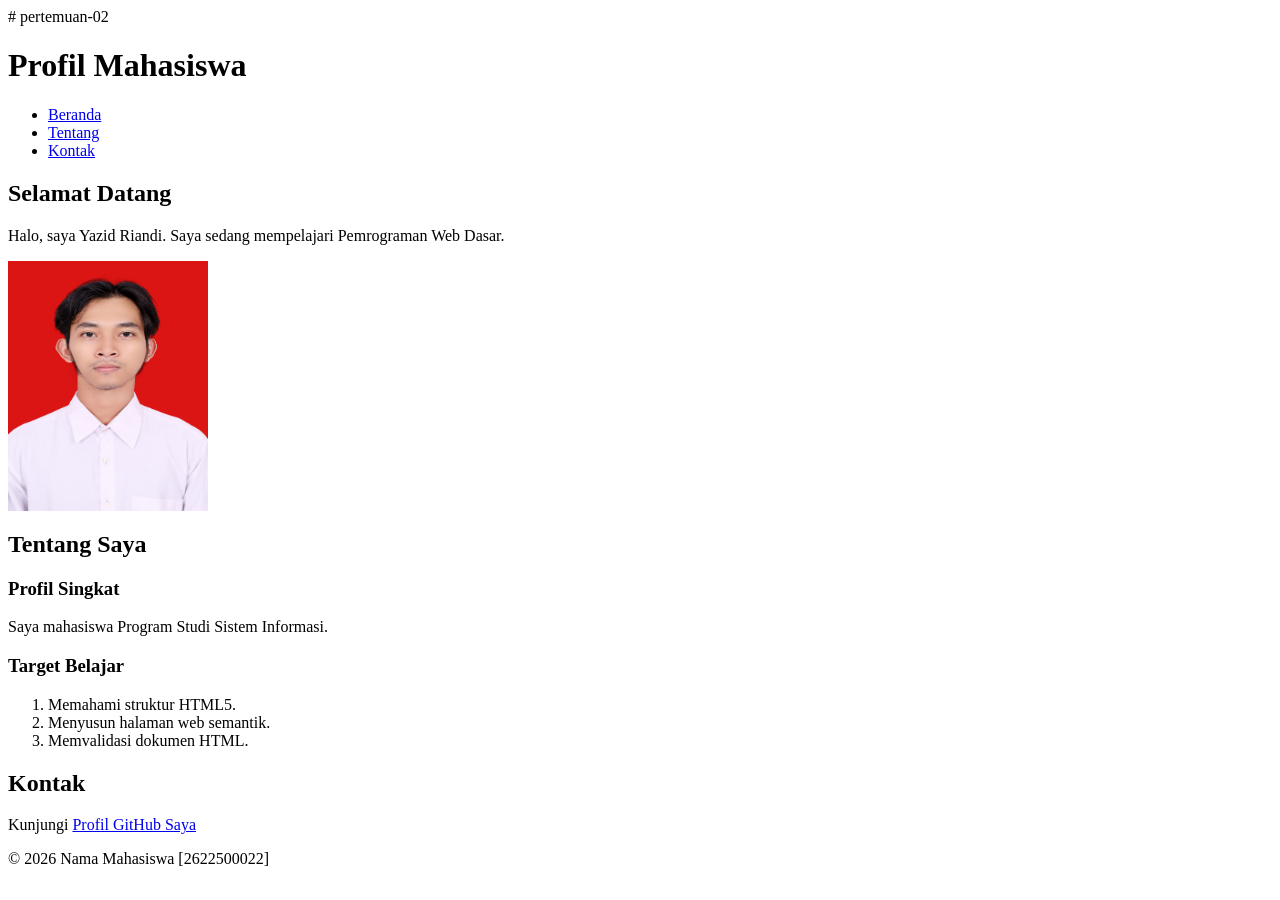
<file: pertemuan-02/index.html>
# pertemuan-02
<!DOCTYPE html>
<html lang="id">
<head>
    <meta charset="UTF-8">
    <meta name="viewport" content="width=device-width, initial-scale=1.0">
    <title>Profil Mahasiswa</title>
</head>
<body> 
    <header>
        <h1>Profil Mahasiswa</h1>
    <nav>
        <ul>
            <li><a href="#home">Beranda</a></li>
            <li><a href="#about">Tentang</a></li>
            <li><a href="#contact">Kontak</a></li>
        </ul>
    </nav>
</header>
    <main>
        <section id="home">
            <h2>Selamat Datang</h2>
            <p>Halo, saya Yazid Riandi. Saya sedang mempelajari Pemrograman Web Dasar.</p>
            <img src="img/foto-profil.jpg" width="200" height="250" alt="Foto Profil Nama Mahasiswa">
        </section>
        <section id="about">
            <h2>Tentang Saya</h2>
            <article>
                <h3>Profil Singkat</h3>
                <p>Saya mahasiswa Program Studi Sistem Informasi.</p>

                <h3>Target Belajar</h3>
                <ol>
                    <li>Memahami struktur HTML5.</li>
                    <li>Menyusun halaman web semantik.</li>
                    <li>Memvalidasi dokumen HTML.</li>
                </ol>
            </article>
        </section>
        
        <section id="contact">
            <h2>Kontak</h2>
            <p>Kunjungi <a href="https://github.com/yazid-riandi/2622500022-PWD-SI1J-2627">Profil GitHub Saya</a></p>
        </section>
    </main>

    <footer>
        <p>&copy; 2026 Nama Mahasiswa [2622500022]</p>
    </footer>
</body>
</html>
</file>
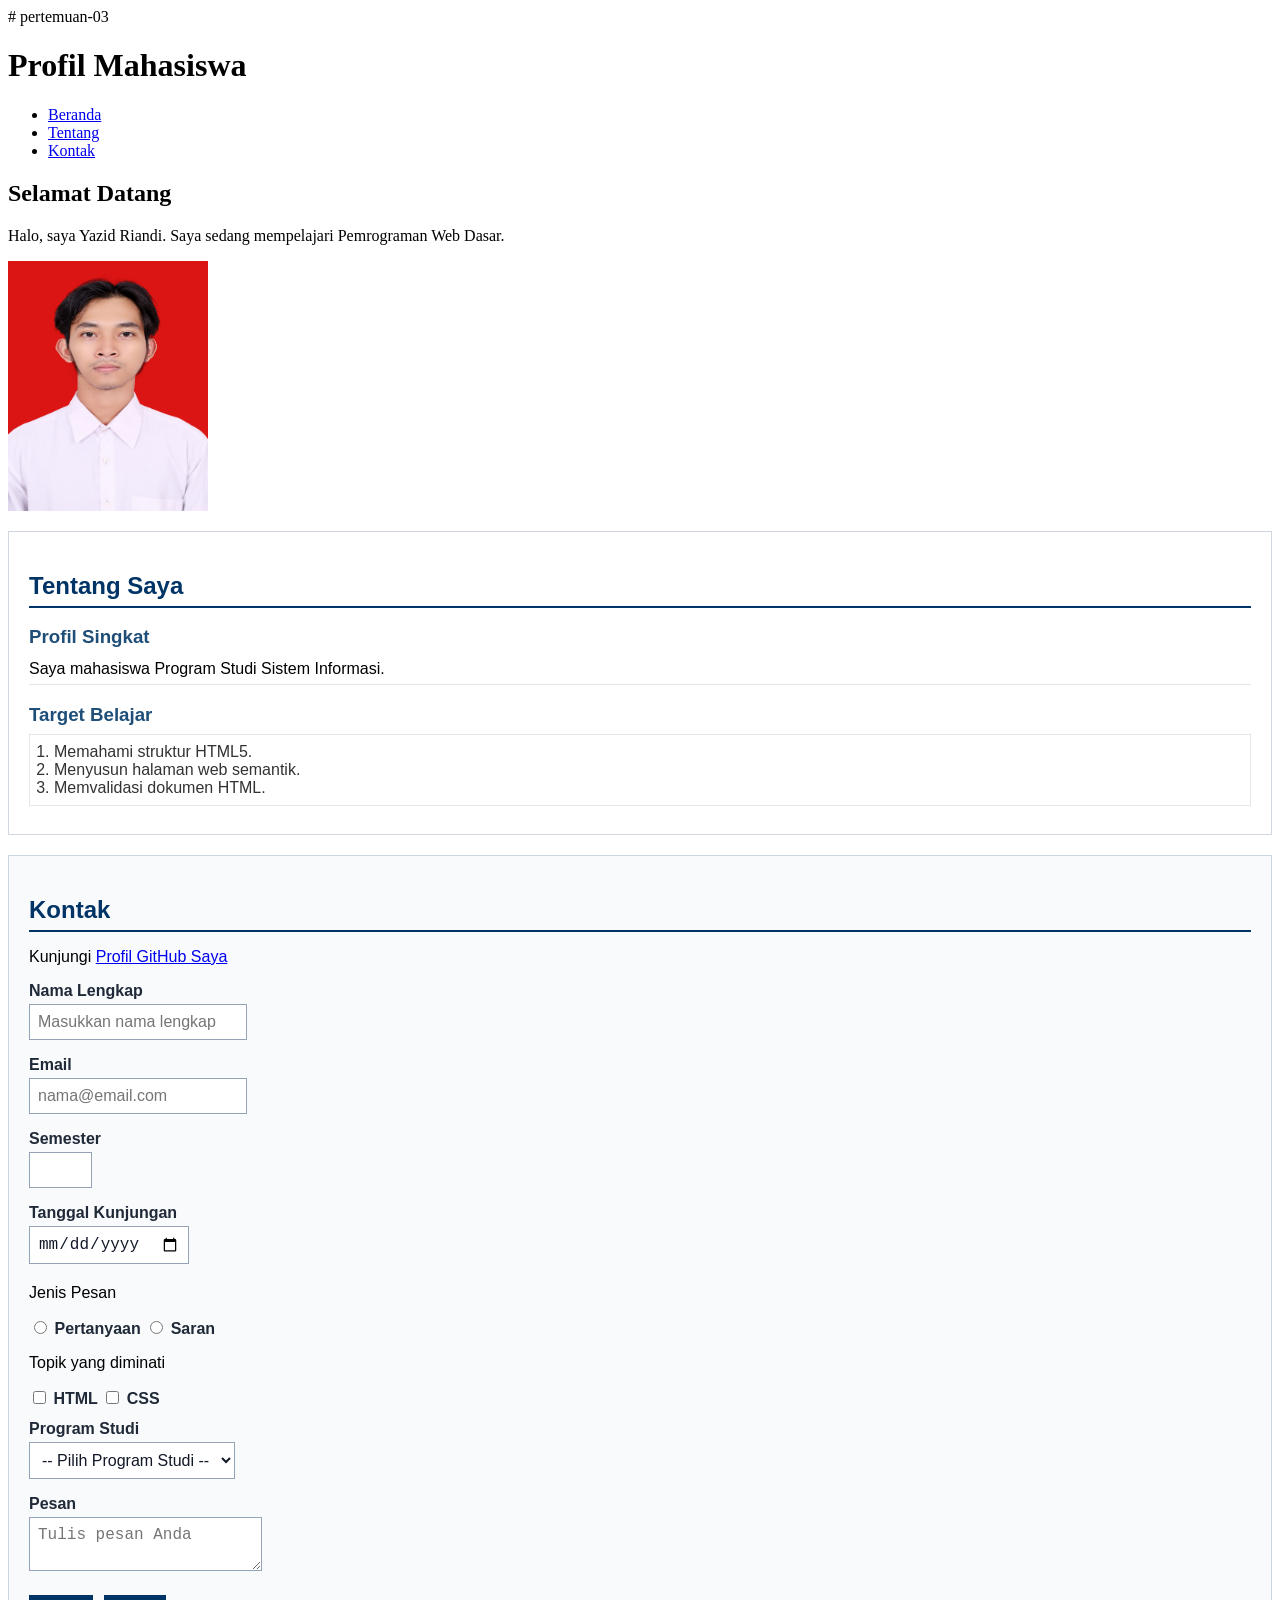
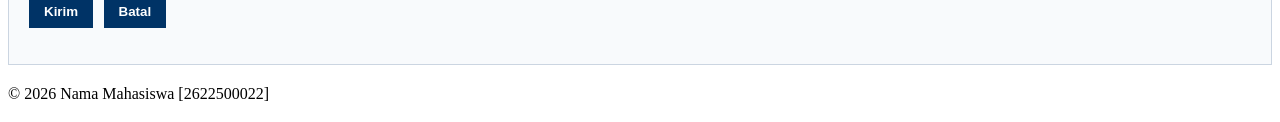
<file: pertemuan-03/index.html>
# pertemuan-03

<!DOCTYPE html>
<html lang="id">
<head>
    <meta charset="UTF-8">
    <meta name="viewport" content="width=device-width, initial-scale=1.0">
    <title>Profil Mahasiswa</title>

    <style>
        #about {
            background-color: #ffffff;
            border: 1px solid #d0d7de;
            padding: 20px;
            margin: 20px 0;
            font-family: Arial, sans-serif;
        }

        #about h2 {
            color: #003366;
            border-bottom: 2px solid #003366;
            padding-bottom: 6px;
            margin-bottom: 16px;
        }

        #about h3 {
            color: #1f4e78;
            margin-bottom: 6px;
        }

        #about p {
            margin: 6px 0;
            padding: 6px 0;
            border-bottom: 1px solid #e6e6e6;
        }

        #about ol {
            color: #333333;
            margin: 8px 0;
            padding: 8px 24px;
            border: 1px solid #e6e6e6;
        }

        #contact {
            background-color: #f8fafc;
            border: 1px solid #cbd5e1;
            padding: 20px;
            margin: 20px 0;
            font-family: Arial, sans-serif;
        }

        #contact h2 {
            color: #003366;
            border-bottom: 2px solid #003366;
            padding-bottom: 6px;
            margin-bottom: 16px;
        }

        .form-group {
            margin: 12px 0;
        }

        #contact label {
            color: #1f2937;
            font-weight:bold;
        }

        .input-form {
            background-color: #ffffff;
            color: #111827;
            font-size: 16px;
            padding: 8px;
            margin: 4px 0;
            border: 1px solid #94a3b8;
        }

        #contact button {
            background-color: #003366;
            color: #ffffff;
            font-weight: bold;
            padding: 8px 14px;
            margin: 8px 6px 0 0;
            border: 1px solid #003366;
        }
    </style>
</head>
<body> 
    <header>
        <h1>Profil Mahasiswa</h1>
    <nav>
        <ul>
            <li><a href="#home">Beranda</a></li>
            <li><a href="#about">Tentang</a></li>
            <li><a href="#contact">Kontak</a></li>
        </ul>
    </nav>
</header>
    <main>
        <section id="home">
            <h2>Selamat Datang</h2>
            <p>Halo, saya Yazid Riandi. Saya sedang mempelajari Pemrograman Web Dasar.</p>
            <img src="img/foto-profil.jpg" width="200" height="250" alt="Foto Profil Nama Mahasiswa">
        </section>
        <section id="about">
            <h2>Tentang Saya</h2>
            <article>
                <h3>Profil Singkat</h3>
                <p>Saya mahasiswa Program Studi Sistem Informasi.</p>

                <h3>Target Belajar</h3>
                <ol>
                    <li>Memahami struktur HTML5.</li>
                    <li>Menyusun halaman web semantik.</li>
                    <li>Memvalidasi dokumen HTML.</li>
                </ol>
            </article>
        </section>
        
        <section id="contact">
            <h2>Kontak</h2>
            <p>Kunjungi <a href="https://github.com/yazid-riandi/2622500022-PWD-SI1J-2627">Profil GitHub Saya</a></p>

            <form action="index.html" method="get">
                <div class="form-group">
                    <label for="nama">Nama Lengkap</label><br>
                    <input class="input-form"
                           type="text"
                           id="nama"
                           name="nama"
                           placeholder="Masukkan nama lengkap"
                           minlenght="3"
                           maxlenght="50"
                           required=>
                </div>

                <div class="form-group">
                    <label for="email">Email</label><br>
                    <input class="input-form"
                           type="email"
                           id="email"
                           name="email"
                           placeholder="nama@email.com"
                           required>
                </div>

                <div class="form-group">
                    <label for="semester">Semester</label><br>
                    <input class="input-form"
                           type="number"
                           id="semester"
                           name="semester"
                           min="1"
                           max="14"
                           required>
                </div>

                <div class="form-group">
                <label for="tanggal">Tanggal Kunjungan</label><br>
                <input class="input-form"
                       type="date"
                       id="tanggal"
                       name="tanggal"
                       required>
                </div>

                <div class="form-group">
                    <p>Jenis Pesan</p>
                    <input type="radio" id="pertanyaan" name="jenis_pesan"
                           value="pertanyaan" required>
                     <label for="pertanyaan">Pertanyaan</label>
                     <input type="radio" id="saran" name="jenis-pesan"
                            value="saran">
                     <label for="saran">Saran</label>
                </div>

                <div class="form-group">
                    <p>Topik yang diminati</p>
                    <input type="checkbox" id="minat-html" name="minat" value="HTML">
                    <label for="minat-html">HTML</label>
                    <input type="checkbox" id="minat-css" name="minat" value="CSS">
                    <label for="minat-css">CSS</label>
                    </label>
                </div>

                <div class="form-group">
                    <label for="prodi">Program Studi</label><br>
                    <select class="input-form" id="prodi" name="prodi" required>
                        <option value="">-- Pilih Program Studi --</option>
                        <option value="SI">Sistem Informasi</option>
                        <option value="TI">Teknik Informatika</option>
                    </select>
                </div>

                <div class="form-group">
                    <label for="pesan">Pesan</label><br>
                    <textarea class="input-form"
                              id="pesan"
                              name="pesan"
                              maxlenght="300"
                              placeholder="Tulis pesan Anda"
                              reuired></textarea>
                </div>

                <button type="submit">Kirim</button>
                <button type="reset">Batal</button>
            </form>
        </section>
    </main>

    <footer>
        <p>&copy; 2026 Nama Mahasiswa [2622500022]</p>
    </footer>
</body>
</html>
</file>
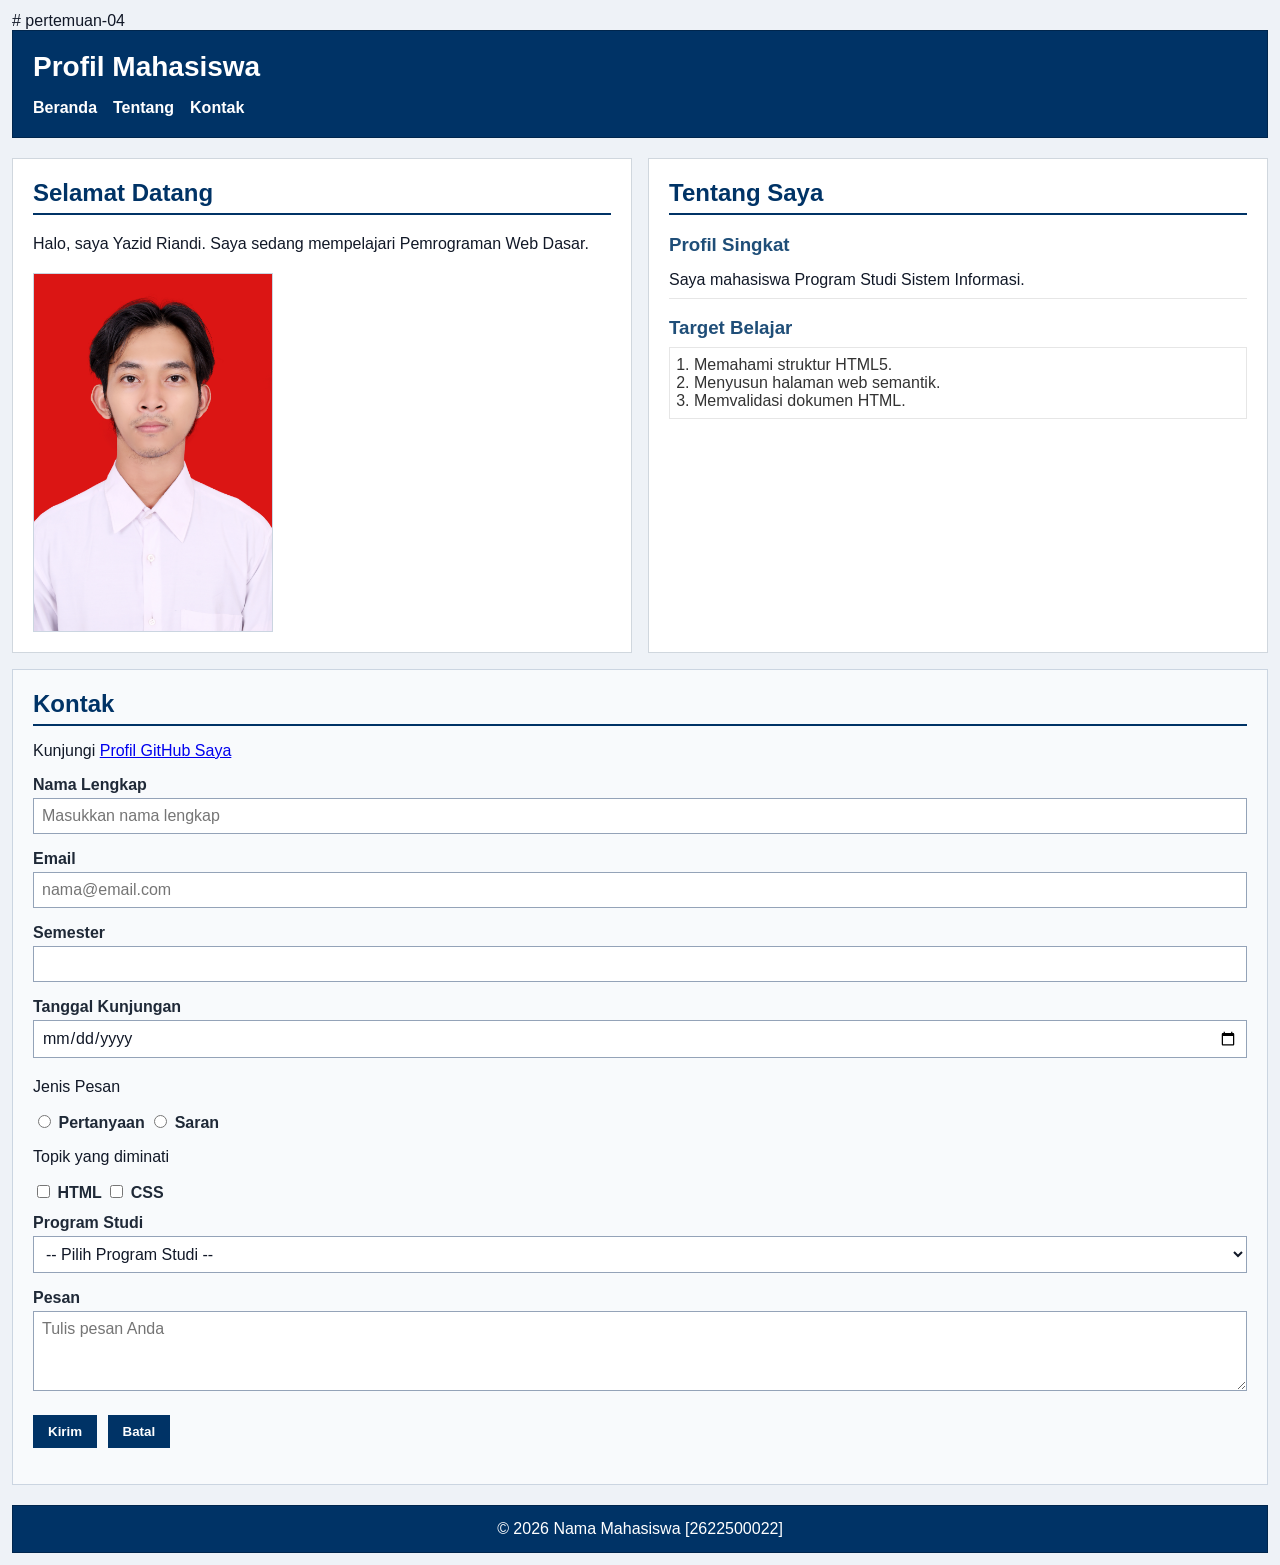
<file: pertemuan-04/index.html>
# pertemuan-04
<!DOCTYPE html>
<html lang="id">
<head>
    <meta charset="UTF-8">
    <meta name="viewport" content="width=device-width, initial-scale=1.0">
    <title>Profil Mahasiswa</title>
    <link rel ="stylesheet" href="Style.css" />

</head>
<body> 
    <header>
        <h1>Profil Mahasiswa</h1>
    <nav>
        <ul>
            <li><a href="#home">Beranda</a></li>
            <li><a href="#about">Tentang</a></li>
            <li><a href="#contact">Kontak</a></li>
        </ul>
    </nav>
</header>
    <main>
        <section id="home">
            <h2>Selamat Datang</h2>
            <p>Halo, saya Yazid Riandi. Saya sedang mempelajari Pemrograman Web Dasar.</p>
            <img src="img/foto-profil.jpg" width="200" height="250" alt="Foto Profil Nama Mahasiswa">
        </section>
        <section id="about">
            <h2>Tentang Saya</h2>
            <article>
                <h3>Profil Singkat</h3>
                <p>Saya mahasiswa Program Studi Sistem Informasi.</p>

                <h3>Target Belajar</h3>
                <ol>
                    <li>Memahami struktur HTML5.</li>
                    <li>Menyusun halaman web semantik.</li>
                    <li>Memvalidasi dokumen HTML.</li>
                </ol>
            </article>
        </section>
        
        <section id="contact">
            <h2>Kontak</h2>
            <p>Kunjungi <a href="https://github.com/yazid-riandi/2622500022-PWD-SI1J-2627">Profil GitHub Saya</a></p>

            <form action="index.html" method="get">
                <div class="form-group">
                    <label for="nama">Nama Lengkap</label><br>
                    <input class="input-form"
                           type="text"
                           id="nama"
                           name="nama"
                           placeholder="Masukkan nama lengkap"
                           minlenght="3"
                           maxlenght="50"
                           required=>
                </div>

                <div class="form-group">
                    <label for="email">Email</label><br>
                    <input class="input-form"
                           type="email"
                           id="email"
                           name="email"
                           placeholder="nama@email.com"
                           required>
                </div>

                <div class="form-group">
                    <label for="semester">Semester</label><br>
                    <input class="input-form"
                           type="number"
                           id="semester"
                           name="semester"
                           min="1"
                           max="14"
                           required>
                </div>

                <div class="form-group">
                <label for="tanggal">Tanggal Kunjungan</label><br>
                <input class="input-form"
                       type="date"
                       id="tanggal"
                       name="tanggal"
                       required>
                </div>

                <div class="form-group">
                    <p>Jenis Pesan</p>
                    <input type="radio" id="pertanyaan" name="jenis_pesan"
                           value="pertanyaan" required>
                     <label for="pertanyaan">Pertanyaan</label>
                     <input type="radio" id="saran" name="jenis-pesan"
                            value="saran">
                     <label for="saran">Saran</label>
                </div>

                <div class="form-group">
                    <p>Topik yang diminati</p>
                    <input type="checkbox" id="minat-html" name="minat" value="HTML">
                    <label for="minat-html">HTML</label>
                    <input type="checkbox" id="minat-css" name="minat" value="CSS">
                    <label for="minat-css">CSS</label>
                    </label>
                </div>

                <div class="form-group">
                    <label for="prodi">Program Studi</label><br>
                    <select class="input-form" id="prodi" name="prodi" required>
                        <option value="">-- Pilih Program Studi --</option>
                        <option value="SI">Sistem Informasi</option>
                        <option value="TI">Teknik Informatika</option>
                    </select>
                </div>

                <div class="form-group">
                    <label for="pesan">Pesan</label><br>
                    <textarea class="input-form"
                              id="pesan"
                              name="pesan"
                              maxlenght="300"
                              placeholder="Tulis pesan Anda"
                              reuired></textarea>
                </div>

                <button type="submit">Kirim</button>
                <button type="reset">Batal</button>
            </form>
        </section>
    </main>

    <footer>
        <p>&copy; 2026 Nama Mahasiswa [2622500022]</p>
    </footer>
</body>
</html>
</file>
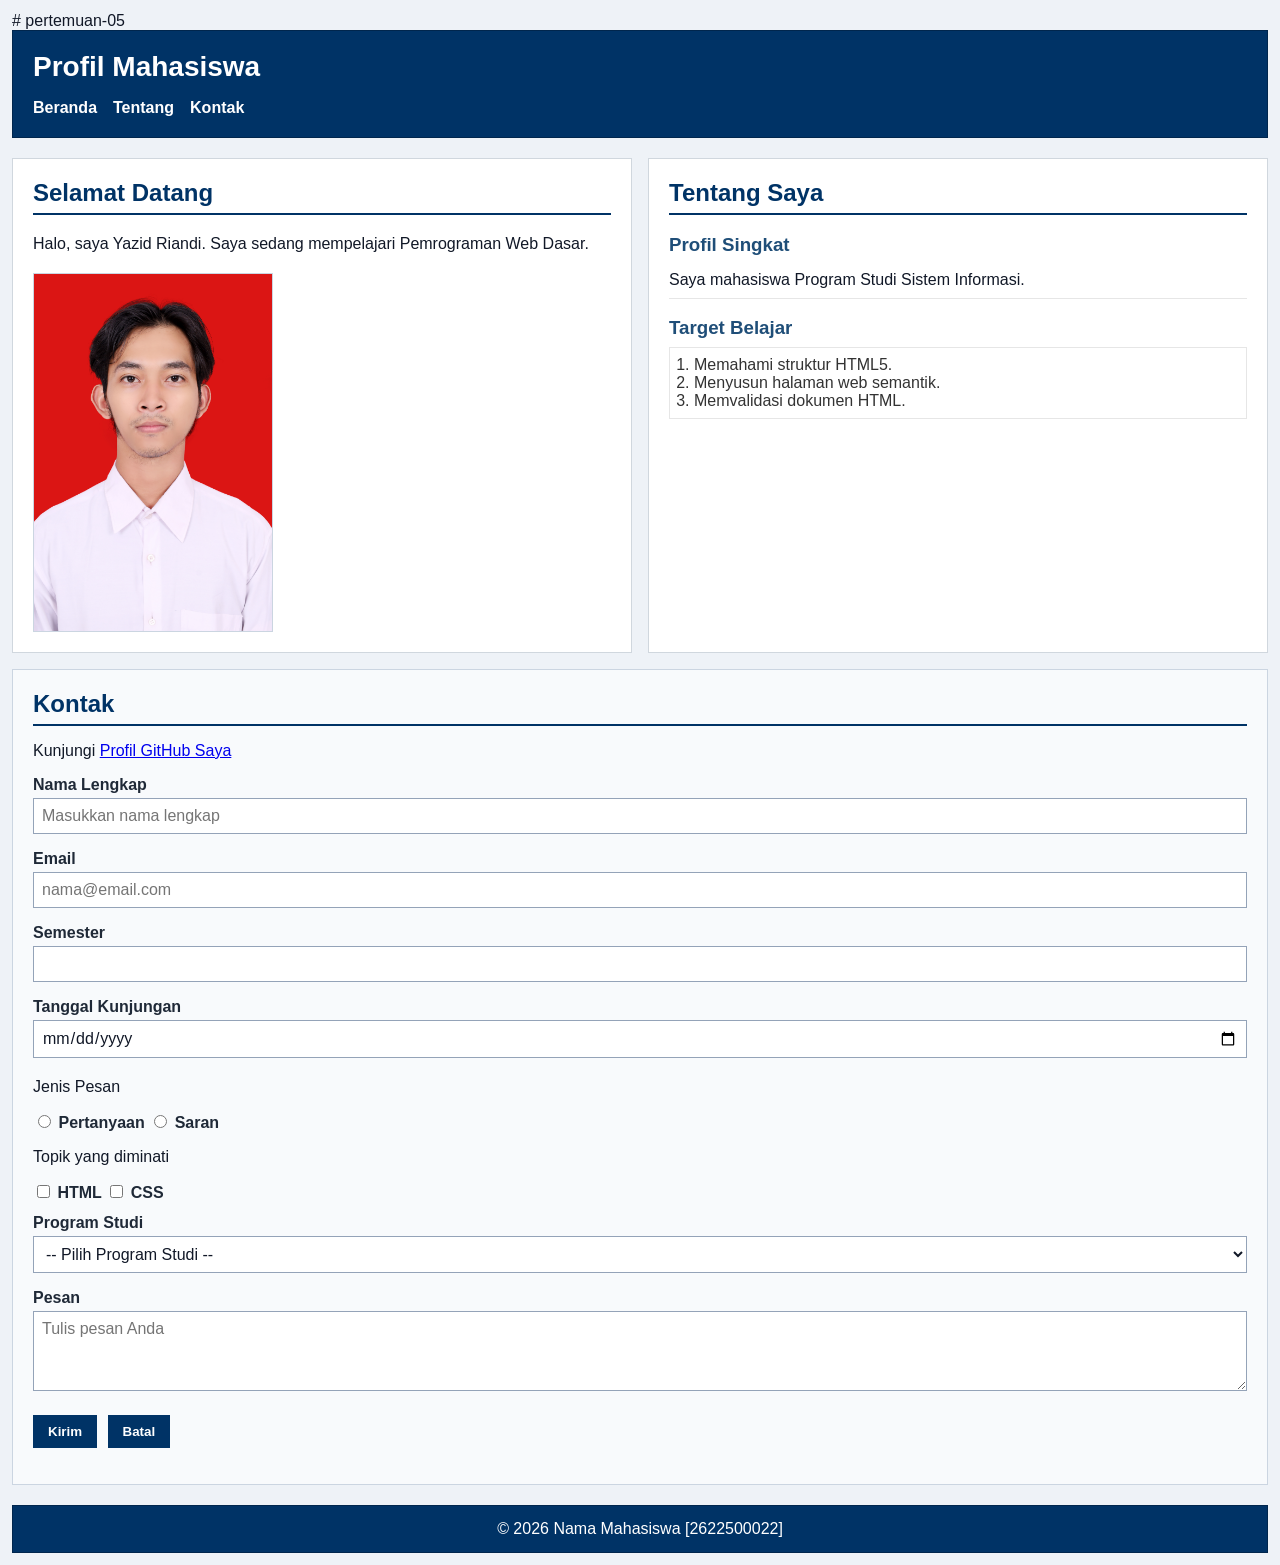
<file: pertemuan-05/index.html>
# pertemuan-05
<!DOCTYPE html>
<html lang="id">
<head>
    <meta charset="UTF-8">
    <meta name="viewport" content="width=device-width, initial-scale=1.0">
    <title>Profil Mahasiswa</title>
    <link rel ="stylesheet" href="Style.css" />

</head>
<body> 
    <header>
        <div class="header-top">
         <h1>Profil Mahasiswa</h1>

        <button
            class="nav-toggle"
            id="navToggle"
            type="button"
            aria-label="Buka navigasi"
            aria-controls="navMenu"
            aria-expanded="fal"
         >
            &#9776;
        </button>
    </div>

    <nav>
        <ul id="navMenu">
            <li><a href="#home">Beranda</a></li>
            <li><a href="#about">Tentang</a></li>
            <li><a href="#contact">Kontak</a></li>
        </ul>
    </nav>
</header>

    <main>
        <section id="home">
            <h2>Selamat Datang</h2>
            <p>Halo, saya Yazid Riandi. Saya sedang mempelajari Pemrograman Web Dasar.</p>

            <img src="img/foto-profil.jpg" width="200" height="250" alt="Foto Profil Nama Mahasiswa">
        </section>

        <section id="about">
            <h2>Tentang Saya</h2>
            <article>
                <h3>Profil Singkat</h3>
                <p>Saya mahasiswa Program Studi Sistem Informasi.</p>

                <h3>Target Belajar</h3>
                <ol>
                    <li>Memahami struktur HTML5.</li>
                    <li>Menyusun halaman web semantik.</li>
                    <li>Memvalidasi dokumen HTML.</li>
                </ol>
            </article>
        </section>
        
        <section id="contact">
            <h2>Kontak</h2>

            <p> Kunjungi <a href="https://github.com/yazid-riandi/2622500022-PWD-SI1J-2627">Profil GitHub Saya</a></p>

            <form id="contactForm" action="index.html" method="get" novalidate>
                <div class="form-group">
                    <label for="nama">Nama Lengkap</label><br>

                    <input 
                        class="input-form"
                        type="text"
                        id="nama"
                        name="nama"
                        placeholder="Masukkan nama lengkap"
                        minlength="3"
                        maxlength="50"
                        required>
                </div>

                <div class="form-group">
                    <label for="email">Email</label><br>

                    <input class="input-form"
                           type="email"
                           id="email"
                           name="email"
                           placeholder="nama@email.com"
                           required>
                </div>

                <div class="form-group">
                    <label for="semester">Semester</label><br>
                    <input class="input-form"
                           type="number"
                           id="semester"
                           name="semester"
                           min="1"
                           max="14"
                           required>
                </div>

                <div class="form-group">
                <label for="tanggal">Tanggal Kunjungan</label><br>
                <input class="input-form"
                       type="date"
                       id="tanggal"
                       name="tanggal"
                       required>
                </div>

                <div class="form-group">
                    <p>Jenis Pesan</p>
                    <input type="radio" id="pertanyaan" name="jenis_pesan"
                           value="pertanyaan" required>
                     <label for="pertanyaan">Pertanyaan</label>
                     <input type="radio" id="saran" name="jenis-pesan"
                            value="saran">
                     <label for="saran">Saran</label>
                </div>

                <div class="form-group">
                    <p>Topik yang diminati</p>
                    <input type="checkbox" id="minat-html" name="minat" value="HTML">
                    <label for="minat-html">HTML</label>
                    <input type="checkbox" id="minat-css" name="minat" value="CSS">
                    <label for="minat-css">CSS</label>
                    </label>
                </div>

                <div class="form-group">
                    <label for="prodi">Program Studi</label><br>
                    <select class="input-form" id="prodi" name="prodi" required>
                        <option value="">-- Pilih Program Studi --</option>
                        <option value="SI">Sistem Informasi</option>
                        <option value="TI">Teknik Informatika</option>
                    </select>
                </div>

                <div class="form-group">
                    <label for="pesan">Pesan</label><br>
                    <textarea class="input-form"
                              id="pesan"
                              name="pesan"
                              maxlenght="300"
                              placeholder="Tulis pesan Anda"
                              required></textarea>
                </div>

                <button type="submit">Kirim</button>
                <button type="reset">Batal</button>
                <p id="formFeedback"></p>
            </form>
        </section>
    </main>

    <footer>
        <p>&copy; 2026 Nama Mahasiswa [2622500022]</p>
    </footer>
    <script src="script.js"></script>
</body>
</html>
</file>
<file: pertemuan-04/Style.css>
* {
            box-sizing: border-box;
        }

        body {
            margin: 0;
            padding: 12px;
            font-family: Arial, sans-serif;
            color: #111827;
            background-color: #eef2f7;
        }

        /* Header */
        header {
            background-color: #003366;
            color: #ffffff;
            padding: 20px;
            margin-bottom: 20px;
            border: 1px solid #00264d;
        }

        header h1 {
            margin: 0 0 16px;
            font-size: 28px;
        }

        nav ul {
            display: flex;
            flex-direction: column;
            justify-content: flex-start;
            align-items: flex-start;
            gap: 8px;
            margin: 0;
            padding: 0;
            list-style: none;
        }

        nav a {
            color: #ffffff;
            font-weight: bold;
            text-decoration: none;
        }

        main {
            display: grid;
            grid-template-columns: 1fr 1fr;
            gap: 16px;
        }

        main {
            display: grid;
            grid-template-columns: 1fr;
            gap: 16px;
        }

        section {
            width: 100%;
        }

        #home {
            background-color: #ffffff;
            border: 1px solid #d0d7de;
            padding: 20px;
            margin: 0;
        }

        #home h2 {
            color: #003366;
            border-bottom: 2px solid #003366;
            padding-bottom: 6px;
            margin-top: 0;
            margin-bottom: 16px;
        }

        #home p {
            line-height: 1.6;
            margin: 0 0 16px;
        }

        #home img {
            display: block;
            width: 240px;
            max-width: 100%;
            height: auto;
            border: 1px solid #cbd5e1;
        }

        #about {
            background-color: #ffffff;
            border: 1px solid #d0d7de;
            padding: 20px;
            margin: 0;
            font-family: Arial, sans-serif;
        }

        #about h2 {
            color: #003366;
            border-bottom: 2px solid #003366;
            padding-bottom: 6px;
            margin-top: 0;
            margin-bottom: 16px;
        }

        #about h3 {
            color: #1f4e78;
            margin-bottom: 6px;
        }

        #about p {
            line-height: 1.5;
            margin: 6px 0;
            padding: 6px 0;
            border-bottom: 1px solid #e6e6e6;
        }

        #about ol {
            color: #333333;
            margin: 8px 0;
            padding: 8px 24px;
            border: 1px solid #e6e6e6;
        }

        #contact {
            background-color: #f8fafc;
            border: 1px solid #cbd5e1;
            padding: 20px;
            margin: 0;
            font-family: Arial, sans-serif;
            grid-column: 1 / -1;
        }

        #contact h2 {
            color: #003366;
            border-bottom: 2px solid #003366;
            padding-bottom: 6px;
            margin-top: 0;
            margin-bottom: 16px;
        }

        .form-group {
            margin: 12px 0;
        }

        #contact label {
            color: #1f2937;
            font-weight:bold;
        }

        .input-form {
            background-color: #ffffff;
            color: #111827;
            font-family: Arial, sans-serif;
            font-size: 16px;
            padding: 8px;
            margin: 4px 0;
            border: 1px solid #94a3b8;
            width: 100%;
            max-width: 100%;
        }

        #contact textarea {
            min-height: 80px;
            resize: vertical;
        }

        #contact button {
            cursor: pointer;
            background-color: #003366;
            color: #ffffff;
            font-weight: bold;
            padding: 8px 14px;
            margin: 8px 6px 0 0;
            border: 1px solid #003366;
        }

        /* Footer */
        Footer {
            background-color: #003366;
            color: #ffffff;
            text-align: center;
            padding: 14px 20px;
            margin-top: 20px;
            border: 1px solid #00264d;
        }
        footer p {
            margin: 0;
        }

       @media (min-width: 768px) {
        /* aturan CSS untuk viewport dengan lebar minimal 768px */
        main {
            grid-template-columns: 1fr 1fr;
        }

        nav ul {
            flex-direction: row;
            justify-content: flex-start;
            align-items: center;
            gap: 16px;
        }

        #contact {
            grid-column: 1 / -1;
        }
       }
</file>
<file: pertemuan-05/Style.css>
* {
            box-sizing: border-box;
        }

        body {
            margin: 0;
            padding: 12px;
            font-family: Arial, sans-serif;
            color: #111827;
            background-color: #eef2f7;
        }

        /* Header */
        header {
            background-color: #003366;
            color: #ffffff;
            padding: 20px;
            margin-bottom: 20px;
            border: 1px solid #00264d;
        }

        header h1 {
            margin: 0;
            font-size: 28px;
        }

        .header-top {
             display: flex;
             justify-content: space-between;
            align-items: center;
        }

        #navMenu {
            display: none;
        }

        #navMenu.nav-open {
            display: flex;
            flex-direction: column;
            margin-top: 16px;
        }

        .nav-toggle {
            display: block;
            border: none;
            background: transparent;
            color: #ffffff;
            font-size: 1.8rem;
            line-height: 1;
            cursor: pointer;
        }

        /* Navigasi */
        nav ul {
            display: flex;
            flex-direction: column;
            justify-content: flex-start;
            align-items: flex-start;
            gap: 8px;
            margin: 0;
            padding: 0;
            list-style: none;
        }

        nav a {
            color: #ffffff;
            font-weight: bold;
            text-decoration: none;
        }
        
        /* Layout utama*/
        main {
            display: grid;
            grid-template-columns: 1fr 1fr;
            gap: 16px;
        }

        section {
            width: 100%;
        }

        #home {
            background-color: #ffffff;
            border: 1px solid #d0d7de;
            padding: 20px;
            margin: 0;
        }

        /* Bagian Home  */
        #home h2 {
            color: #003366;
            border-bottom: 2px solid #003366;
            padding-bottom: 6px;
            margin-top: 0;
            margin-bottom: 16px;
        }

        #home p {
            line-height: 1.6;
            margin: 0 0 16px;
        }

        #home img {
            display: block;
            width: 240px;
            max-width: 100%;
            height: auto;
            border: 1px solid #cbd5e1;
        }

        /* Bagian About */
        #about {
            background-color: #ffffff;
            border: 1px solid #d0d7de;
            padding: 20px;
            margin: 0;
        }

        #about h2 {
            color: #003366;
            border-bottom: 2px solid #003366;
            padding-bottom: 6px;
            margin-top: 0;
            margin-bottom: 16px;
        }

        #about h3 {
            color: #1f4e78;
            margin-bottom: 6px;
        }

        #about p {
            margin: 6px 0;
            padding: 6px 0;
            border-bottom: 1px solid #e6e6e6;
            line-height: 1.5;
        }

        #about ol {
            color: #333333;
            margin: 8px 0;
            padding: 8px 24px;
            border: 1px solid #e6e6e6;
        }

        /* Bagian Contact */
        #contact {
            background-color: #f8fafc;
            border: 1px solid #cbd5e1;
            padding: 20px;
            margin: 0;
        }

        #contact h2 {
            color: #003366;
            border-bottom: 2px solid #003366;
            padding-bottom: 6px;
            margin-top: 0;
            margin-bottom: 16px;
        }

        .form-group {
            margin: 12px 0;
        }

        #contact label {
            color: #1f2937;
            font-weight:bold;
        }

        .input-form {
            width: 100%;
            max-width: 100%;
            background-color: #ffffff;
            color: #111827;
            font-family: Arial, sans-serif;
            font-size: 16px;
            padding: 8px;
            margin: 4px 0;
            border: 1px solid #94a3b8;
        }

        #contact textarea {
            min-height: 80px;
            resize: vertical;
        }

        #contact button {
            background-color: #003366;
            color: #ffffff;
            font-weight: bold;
            padding: 8px 14px;
            margin: 8px 6px 0 0;
            border: 1px solid #003366;
            cursor: pointer;
        }

        /* Footer */
        footer {
            background-color: #003366;
            color: #ffffff;
            text-align: center;
            padding: 14px 20px;
            margin-top: 20px;
            border: 1px solid #00264d;
        }
        footer p {
            margin: 0;
        }

        .form-feedback-error {
            color: #c62828;
        }

        .form-feedback-success {
            color: #2e7d32;
        }

        /* Layout untuk viewport yang lebih lebar */
       @media (min-width: 768px) {
        nav {
            margin-top: 16px;
        }

        nav ul {
            flex-direction: row;
            justify-content: flex-start;
            align-items: center;
            gap: 16px;
        }
        
        main {
            grid-template-columns: 1fr 1fr;
        }

        #contact {
            grid-column: 1 / -1;
        }

        #navMenu {
            display: flex;
            flex-direction: row;
        }
        .nav-toggle {
            display: none;
        }
       }
</file>
